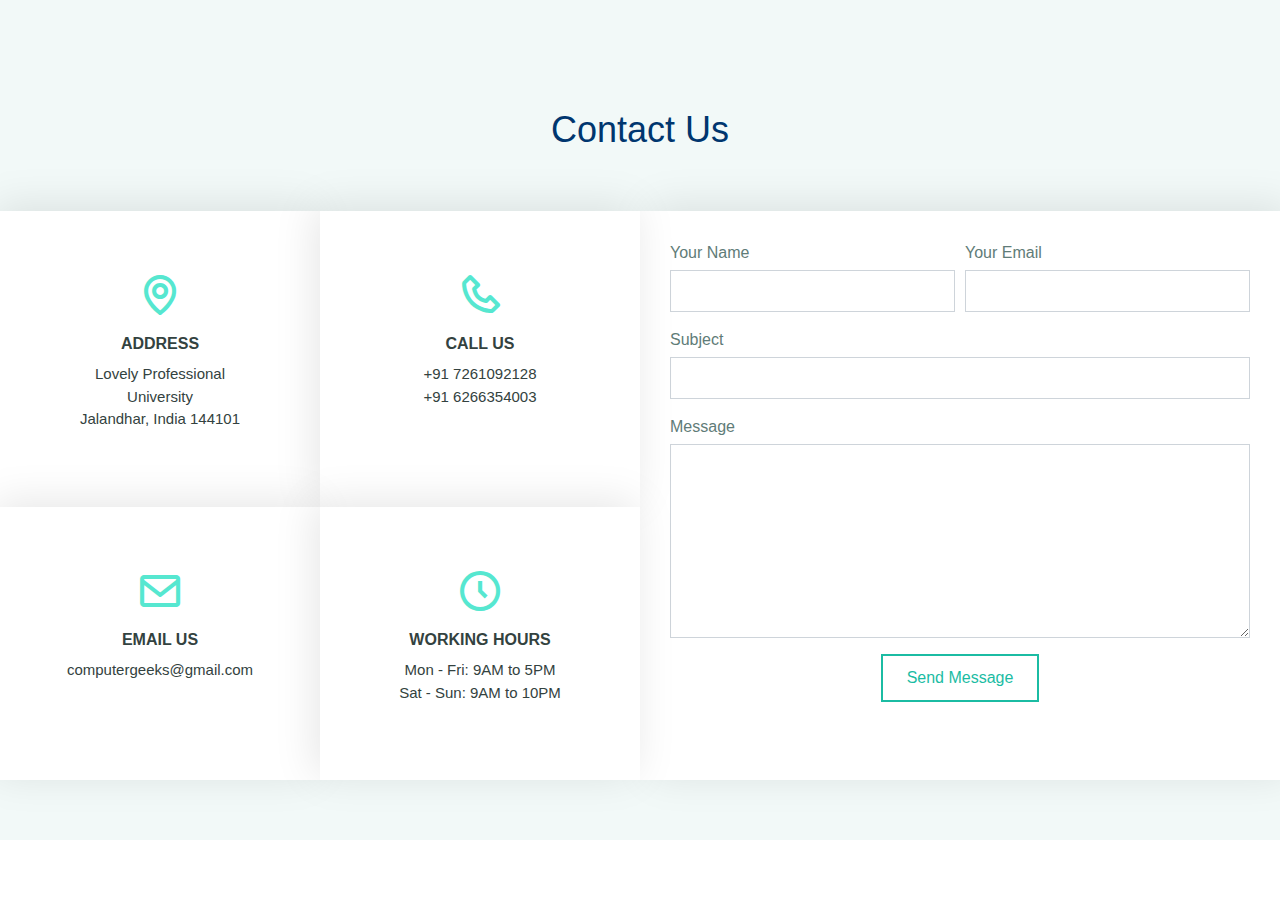
<file: contact.html>
<!DOCTYPE html>

<html lang="en">

<head>
   
    <meta charset="UTF-8">
    
    <title>Invincible</title>
    
    <meta content="width=device-width, initial-scale=1.0" name="viewport">
    <meta content="" name="descriptison">
    <meta content="" name="keywords">
    
    <link href="img/PicsArt_03-02-12.40.4.jpg" rel="icon">
    <link rel="stylesheet" href="css/bootstrap.css">
    <link rel="stylesheet" href="https://stackpath.bootstrapcdn.com/bootstrap/4.4.1/css/bootstrap.min.css" integrity="sha384-Vkoo8x4CGsO3+Hhxv8T/Q5PaXtkKtu6ug5TOeNV6gBiFeWPGFN9MuhOf23Q9Ifjh" crossorigin="anonymous">
    
    <link href="ssets/vendor/boxicons/css/boxicons.min.css" rel="stylesheet">
    <link href="ssets/vendor/owl.carousel/assets/owl.carousel.min.css" rel="stylesheet">
    <link href="ssets/vendor/venobox/venobox.css" rel="stylesheet">
    <link href="ssets/vendor/aos/aos.css" rel="stylesheet">
    <link href="ssets/css/style.css" rel="stylesheet">

    <link href="bassets/css/style.css" rel="stylesheet">
    
    
    <style type="text/css">
        
        body
        {
         background-color: white
        }
        
        .fixed-top{
            z-index: 1;
        }
    
    
    </style>

    
</head>

<body>
  

    
    
    <div class="clear"></div>
    
    <section id="contact" class="contact section-bg">

      <div class="container">
        <div class="section-title">
            <br>
            <br>
          <h2 style="color: #00366F">Contact Us</h2>
          
        </div>
      </div>

      <div class="container-fluid">

        <div class="row">

          <div class="col-lg-6 d-flex align-items-stretch infos">

            <div class="row">

              <div class="col-lg-6 info d-flex flex-column align-items-stretch">
                <i class="bx bx-map"></i>
                <h4>Address</h4>
                <p>Lovely Professional University <br>Jalandhar, India 144101</p>
              </div>
              <div class="col-lg-6 info info-bg d-flex flex-column align-items-stretch">
                <i class="bx bx-phone"></i>
                <h4>Call Us</h4>
                <p>+91 7261092128<br>+91 6266354003</p>
              </div>
              <div class="col-lg-6 info info-bg d-flex flex-column align-items-stretch">
                <i class="bx bx-envelope"></i>
                <h4>Email Us</h4>
                <p>computergeeks@gmail.com</p>
              </div>
              <div class="col-lg-6 info d-flex flex-column align-items-stretch">
                <i class="bx bx-time-five"></i>
                <h4>Working Hours</h4>
                <p>Mon - Fri: 9AM to 5PM<br>Sat - Sun: 9AM to 10PM</p>
              </div>
            </div>

          </div>

          <div class="col-lg-6 d-flex align-items-stretch contact-form-wrap">
            <form action="index.php" method="post" role="form" class="php-email-form">
              <div class="form-row">
                <div class="col-md-6 form-group">
                  <label for="name">Your Name</label>
                  <input type="text" name="name" class="form-control" id="name" data-rule="minlen:4" data-msg="Please enter at least 4 chars" />
                  <div class="validate"></div>
                </div>
                <div class="col-md-6 form-group">
                  <label for="email">Your Email</label>
                  <input type="email" class="form-control" name="email" id="email" data-rule="email" data-msg="Please enter a valid email" />
                  <div class="validate"></div>
                </div>
              </div>
              <div class="form-group">
                <label for="subject">Subject</label>
                <input type="text" class="form-control" name="subject" id="subject" data-rule="minlen:4" data-msg="Please enter at least 8 chars of subject" />
                <div class="validate"></div>
              </div>
              <div class="form-group">
                <label for="message">Message</label>
                <textarea class="form-control" name="message" rows="8" data-rule="required" data-msg="Please write something for us"></textarea>
                <div class="validate"></div>
              </div>
              <div class="mb-3">
                <div class="loading">Loading</div>
                <div class="error-message"></div>
                <div class="sent-message">Your message has been sent. Thank you!</div>
              </div>
              <div class="text-center"><button type="submit">Send Message</button></div>
            </form>
          </div>

        </div>

      </div>
    </section>
   
    
    
    
    <div class="clear"></div>


    
</body>

</html>
</file>
<file: ssets/vendor/venobox/venobox.css>
/* ------ venobox.css --------*/
.vbox-overlay *, .vbox-overlay *:before, .vbox-overlay *:after{
    -webkit-backface-visibility: hidden;
    -webkit-box-sizing:border-box;
    -moz-box-sizing:border-box;
    box-sizing:border-box;
}
.vbox-overlay * { 
    -webkit-backface-visibility: visible;
    backface-visibility: visible;
}
.vbox-overlay{
    display: -webkit-flex;
    display: flex;
    -webkit-flex-direction: column;
    flex-direction: column;
    -webkit-justify-content: center;
    justify-content: center;
    -webkit-align-items: center;
    align-items: center;
    position: fixed;
    left: 0;
    top: 0;
    bottom: 0;
    right: 0;
    z-index: 999999;
}

/* ----- navigation ----- */
.vbox-title{
    width: 100%;
    height: 40px;
    float: left;
    text-align: center;
    line-height: 28px;
    font-size: 12px;
    padding: 6px 50px;
    overflow: hidden;
    position: fixed;
    display: none;
    left: 0;
    z-index: 89;
}
.vbox-close{
    cursor: pointer;
    position: fixed;
    top: -1px;
    right: 0;
    width: 50px;
    height: 40px;
    padding: 6px;
    display: block;
    background-position:10px center;
    overflow: hidden;
    font-size: 24px;
    line-height: 1;
    text-align: center;
    z-index: 99;
}
.vbox-left{
    cursor: pointer;
    position: fixed;
    left: 0;
    height: 40px;
    overflow: hidden;
    line-height: 28px;
    font-size: 12px;
    z-index: 99;
    display: flex;
    align-items:center;
}
.vbox-num{
    display: inline-block;
    margin: 6px 0 6px 15px;
}
/* ----- Social share ----- */
.vbox-share{
    line-height: 28px;
    font-size: 12px;
    overflow: hidden;
    position: fixed;
    left: 0;
    z-index: 98;
    display: flex;
    align-items:center;
    justify-content: center;
    width: 100%;
    text-align: center;
}
.vbox-share svg{
    max-height: 28px;
    width: 28px;
    z-index: 10;
    margin-left: 12px;
    margin-top: 6px;
    margin-bottom: 6px;
    vertical-align: middle;
}


/* ----- navigation ARROWS ----- */
.vbox-next, .vbox-prev{
    position: fixed;
    top: 50%;
    margin-top: -15px;
    overflow: hidden;
    cursor: pointer;
    display: block;
    width: 45px;
    height: 45px;
    z-index: 99;
}
.vbox-next span, .vbox-prev span{
    position: relative;
    width: 20px;
    height: 20px;
    border: 2px solid transparent;
    border-top-color: #B6B6B6;
    border-right-color: #B6B6B6;
    text-indent: -100px;
    position: absolute;
    top: 8px;
    display: block;
}
.vbox-prev{
    left: 15px;
}
.vbox-next{
    right: 15px;
}
.vbox-prev span{
    left: 10px;
    -ms-transform: rotate(-135deg);
    -webkit-transform: rotate(-135deg);
    transform: rotate(-135deg);
}
.vbox-next span{
    -ms-transform: rotate(45deg);
    -webkit-transform: rotate(45deg);
    transform: rotate(45deg);
    right: 10px;
}
/* ------- inline window ------ */
.vbox-inline{
    width: 420px;
    height: 315px;
    height: 70vh;
    padding: 10px;
    background: #fff;
    margin: 0 auto;
    overflow: auto;
    text-align: left;
}
/* ------- Video & iFrames window ------ */
.venoframe{
    max-width: 100%;
    width: 100%;
    border: none;
    width: 100%;
    height: 260px;
    height: 70vh;
}
.venoframe.vbvid{
    height: 260px;
}
@media (min-width: 768px) {
    .venoframe, .vbox-inline{
        width: 90%;
        height: 360px;
        height: 70vh;
    }
    .venoframe.vbvid{
        width: 640px;
        height: 360px;
    }
}
@media (min-width: 992px) {
    .venoframe, .vbox-inline{
        max-width: 1200px;
        width: 80%;
        height: 540px;
        height: 70vh;
    }
    .venoframe.vbvid{
        width: 960px;
        height: 540px;
    }
}
/* 
Please do NOT edit this part! 
or at least read this note: http://i.imgur.com/7C0ws9e.gif
*/
.vbox-open{
    overflow: hidden;
}
.vbox-container{
    position: absolute;
    left: 0;
    right: 0;
    top: 0;
    bottom: 0;
    overflow-x: hidden;
    overflow-y: scroll;
    overflow-scrolling: touch;
    -webkit-overflow-scrolling: touch;
    z-index: 20;
    max-height: 100%;

}

.vbox-content{
    text-align: center;
    float: left;
    width: 100%;
    position: relative;
    overflow: hidden;
    padding: 20px 4%;
}
.vbox-container img{
    max-width: 100%;
    height: auto;
}
.vbox-figlio{
    box-shadow: 0 0 12px rgba(0,0,0,0.19), 0 6px 6px rgba(0,0,0,0.23);
    max-width: 100%;
    text-align: initial;
}
img.vbox-figlio{
    -webkit-user-select: none;
-khtml-user-select: none;
-moz-user-select: none;
-o-user-select: none;
user-select: none;
}
.vbox-content.swipe-left{
    margin-left: -200px !important;
}
.vbox-content.swipe-right{
    margin-left: 200px !important;
}
.vbox-animated{
    webkit-transition: margin 300ms ease-out;
    transition: margin 300ms ease-out;
}

/* ---------- preloader ----------
 * SPINKIT 
 * http://tobiasahlin.com/spinkit/
-------------------------------- */
.sk-double-bounce,.sk-rotating-plane{width:40px;height:40px;margin:40px auto}.sk-rotating-plane{background-color:#333;-webkit-animation:sk-rotatePlane 1.2s infinite ease-in-out;animation:sk-rotatePlane 1.2s infinite ease-in-out}@-webkit-keyframes sk-rotatePlane{0%{-webkit-transform:perspective(120px) rotateX(0) rotateY(0);transform:perspective(120px) rotateX(0) rotateY(0)}50%{-webkit-transform:perspective(120px) rotateX(-180.1deg) rotateY(0);transform:perspective(120px) rotateX(-180.1deg) rotateY(0)}100%{-webkit-transform:perspective(120px) rotateX(-180deg) rotateY(-179.9deg);transform:perspective(120px) rotateX(-180deg) rotateY(-179.9deg)}}@keyframes sk-rotatePlane{0%{-webkit-transform:perspective(120px) rotateX(0) rotateY(0);transform:perspective(120px) rotateX(0) rotateY(0)}50%{-webkit-transform:perspective(120px) rotateX(-180.1deg) rotateY(0);transform:perspective(120px) rotateX(-180.1deg) rotateY(0)}100%{-webkit-transform:perspective(120px) rotateX(-180deg) rotateY(-179.9deg);transform:perspective(120px) rotateX(-180deg) rotateY(-179.9deg)}}.sk-double-bounce{position:relative}.sk-double-bounce .sk-child{width:100%;height:100%;border-radius:50%;background-color:#333;opacity:.6;position:absolute;top:0;left:0;-webkit-animation:sk-doubleBounce 2s infinite ease-in-out;animation:sk-doubleBounce 2s infinite ease-in-out}.sk-chasing-dots .sk-child,.sk-spinner-pulse,.sk-three-bounce .sk-child{background-color:#333;border-radius:100%}.sk-double-bounce .sk-double-bounce2{-webkit-animation-delay:-1s;animation-delay:-1s}@-webkit-keyframes sk-doubleBounce{0%,100%{-webkit-transform:scale(0);transform:scale(0)}50%{-webkit-transform:scale(1);transform:scale(1)}}@keyframes sk-doubleBounce{0%,100%{-webkit-transform:scale(0);transform:scale(0)}50%{-webkit-transform:scale(1);transform:scale(1)}}.sk-wave{margin:40px auto;width:50px;height:40px;text-align:center;font-size:10px}.sk-wave .sk-rect{background-color:#333;height:100%;width:6px;display:inline-block;-webkit-animation:sk-waveStretchDelay 1.2s infinite ease-in-out;animation:sk-waveStretchDelay 1.2s infinite ease-in-out}.sk-wave .sk-rect1{-webkit-animation-delay:-1.2s;animation-delay:-1.2s}.sk-wave .sk-rect2{-webkit-animation-delay:-1.1s;animation-delay:-1.1s}.sk-wave .sk-rect3{-webkit-animation-delay:-1s;animation-delay:-1s}.sk-wave .sk-rect4{-webkit-animation-delay:-.9s;animation-delay:-.9s}.sk-wave .sk-rect5{-webkit-animation-delay:-.8s;animation-delay:-.8s}@-webkit-keyframes sk-waveStretchDelay{0%,100%,40%{-webkit-transform:scaleY(.4);transform:scaleY(.4)}20%{-webkit-transform:scaleY(1);transform:scaleY(1)}}@keyframes sk-waveStretchDelay{0%,100%,40%{-webkit-transform:scaleY(.4);transform:scaleY(.4)}20%{-webkit-transform:scaleY(1);transform:scaleY(1)}}.sk-wandering-cubes{margin:40px auto;width:40px;height:40px;position:relative}.sk-wandering-cubes .sk-cube{background-color:#333;width:10px;height:10px;position:absolute;top:0;left:0;-webkit-animation:sk-wanderingCube 1.8s ease-in-out -1.8s infinite both;animation:sk-wanderingCube 1.8s ease-in-out -1.8s infinite both}.sk-chasing-dots,.sk-spinner-pulse{width:40px;height:40px;margin:40px auto}.sk-wandering-cubes .sk-cube2{-webkit-animation-delay:-.9s;animation-delay:-.9s}@-webkit-keyframes sk-wanderingCube{0%{-webkit-transform:rotate(0);transform:rotate(0)}25%{-webkit-transform:translateX(30px) rotate(-90deg) scale(.5);transform:translateX(30px) rotate(-90deg) scale(.5)}50%{-webkit-transform:translateX(30px) translateY(30px) rotate(-179deg);transform:translateX(30px) translateY(30px) rotate(-179deg)}50.1%{-webkit-transform:translateX(30px) translateY(30px) rotate(-180deg);transform:translateX(30px) translateY(30px) rotate(-180deg)}75%{-webkit-transform:translateX(0) translateY(30px) rotate(-270deg) scale(.5);transform:translateX(0) translateY(30px) rotate(-270deg) scale(.5)}100%{-webkit-transform:rotate(-360deg);transform:rotate(-360deg)}}@keyframes sk-wanderingCube{0%{-webkit-transform:rotate(0);transform:rotate(0)}25%{-webkit-transform:translateX(30px) rotate(-90deg) scale(.5);transform:translateX(30px) rotate(-90deg) scale(.5)}50%{-webkit-transform:translateX(30px) translateY(30px) rotate(-179deg);transform:translateX(30px) translateY(30px) rotate(-179deg)}50.1%{-webkit-transform:translateX(30px) translateY(30px) rotate(-180deg);transform:translateX(30px) translateY(30px) rotate(-180deg)}75%{-webkit-transform:translateX(0) translateY(30px) rotate(-270deg) scale(.5);transform:translateX(0) translateY(30px) rotate(-270deg) scale(.5)}100%{-webkit-transform:rotate(-360deg);transform:rotate(-360deg)}}.sk-spinner-pulse{-webkit-animation:sk-pulseScaleOut 1s infinite ease-in-out;animation:sk-pulseScaleOut 1s infinite ease-in-out}@-webkit-keyframes sk-pulseScaleOut{0%{-webkit-transform:scale(0);transform:scale(0)}100%{-webkit-transform:scale(1);transform:scale(1);opacity:0}}@keyframes sk-pulseScaleOut{0%{-webkit-transform:scale(0);transform:scale(0)}100%{-webkit-transform:scale(1);transform:scale(1);opacity:0}}.sk-chasing-dots{position:relative;text-align:center;-webkit-animation:sk-chasingDotsRotate 2s infinite linear;animation:sk-chasingDotsRotate 2s infinite linear}.sk-chasing-dots .sk-child{width:60%;height:60%;display:inline-block;position:absolute;top:0;-webkit-animation:sk-chasingDotsBounce 2s infinite ease-in-out;animation:sk-chasingDotsBounce 2s infinite ease-in-out}.sk-chasing-dots .sk-dot2{top:auto;bottom:0;-webkit-animation-delay:-1s;animation-delay:-1s}@-webkit-keyframes sk-chasingDotsRotate{100%{-webkit-transform:rotate(360deg);transform:rotate(360deg)}}@keyframes sk-chasingDotsRotate{100%{-webkit-transform:rotate(360deg);transform:rotate(360deg)}}@-webkit-keyframes sk-chasingDotsBounce{0%,100%{-webkit-transform:scale(0);transform:scale(0)}50%{-webkit-transform:scale(1);transform:scale(1)}}@keyframes sk-chasingDotsBounce{0%,100%{-webkit-transform:scale(0);transform:scale(0)}50%{-webkit-transform:scale(1);transform:scale(1)}}.sk-three-bounce{margin:40px auto;width:80px;text-align:center}.sk-three-bounce .sk-child{width:20px;height:20px;display:inline-block;-webkit-animation:sk-three-bounce 1.4s ease-in-out 0s infinite both;animation:sk-three-bounce 1.4s ease-in-out 0s infinite both}.sk-circle .sk-child:before,.sk-fading-circle .sk-circle:before{display:block;border-radius:100%;content:'';background-color:#333}.sk-three-bounce .sk-bounce1{-webkit-animation-delay:-.32s;animation-delay:-.32s}.sk-three-bounce .sk-bounce2{-webkit-animation-delay:-.16s;animation-delay:-.16s}@-webkit-keyframes sk-three-bounce{0%,100%,80%{-webkit-transform:scale(0);transform:scale(0)}40%{-webkit-transform:scale(1);transform:scale(1)}}@keyframes sk-three-bounce{0%,100%,80%{-webkit-transform:scale(0);transform:scale(0)}40%{-webkit-transform:scale(1);transform:scale(1)}}.sk-circle{margin:40px auto;width:40px;height:40px;position:relative}.sk-circle .sk-child{width:100%;height:100%;position:absolute;left:0;top:0}.sk-circle .sk-child:before{margin:0 auto;width:15%;height:15%;-webkit-animation:sk-circleBounceDelay 1.2s infinite ease-in-out both;animation:sk-circleBounceDelay 1.2s infinite ease-in-out both}.sk-circle .sk-circle2{-webkit-transform:rotate(30deg);-ms-transform:rotate(30deg);transform:rotate(30deg)}.sk-circle .sk-circle3{-webkit-transform:rotate(60deg);-ms-transform:rotate(60deg);transform:rotate(60deg)}.sk-circle .sk-circle4{-webkit-transform:rotate(90deg);-ms-transform:rotate(90deg);transform:rotate(90deg)}.sk-circle .sk-circle5{-webkit-transform:rotate(120deg);-ms-transform:rotate(120deg);transform:rotate(120deg)}.sk-circle .sk-circle6{-webkit-transform:rotate(150deg);-ms-transform:rotate(150deg);transform:rotate(150deg)}.sk-circle .sk-circle7{-webkit-transform:rotate(180deg);-ms-transform:rotate(180deg);transform:rotate(180deg)}.sk-circle .sk-circle8{-webkit-transform:rotate(210deg);-ms-transform:rotate(210deg);transform:rotate(210deg)}.sk-circle .sk-circle9{-webkit-transform:rotate(240deg);-ms-transform:rotate(240deg);transform:rotate(240deg)}.sk-circle .sk-circle10{-webkit-transform:rotate(270deg);-ms-transform:rotate(270deg);transform:rotate(270deg)}.sk-circle .sk-circle11{-webkit-transform:rotate(300deg);-ms-transform:rotate(300deg);transform:rotate(300deg)}.sk-circle .sk-circle12{-webkit-transform:rotate(330deg);-ms-transform:rotate(330deg);transform:rotate(330deg)}.sk-circle .sk-circle2:before{-webkit-animation-delay:-1.1s;animation-delay:-1.1s}.sk-circle .sk-circle3:before{-webkit-animation-delay:-1s;animation-delay:-1s}.sk-circle .sk-circle4:before{-webkit-animation-delay:-.9s;animation-delay:-.9s}.sk-circle .sk-circle5:before{-webkit-animation-delay:-.8s;animation-delay:-.8s}.sk-circle .sk-circle6:before{-webkit-animation-delay:-.7s;animation-delay:-.7s}.sk-circle .sk-circle7:before{-webkit-animation-delay:-.6s;animation-delay:-.6s}.sk-circle .sk-circle8:before{-webkit-animation-delay:-.5s;animation-delay:-.5s}.sk-circle .sk-circle9:before{-webkit-animation-delay:-.4s;animation-delay:-.4s}.sk-circle .sk-circle10:before{-webkit-animation-delay:-.3s;animation-delay:-.3s}.sk-circle .sk-circle11:before{-webkit-animation-delay:-.2s;animation-delay:-.2s}.sk-circle .sk-circle12:before{-webkit-animation-delay:-.1s;animation-delay:-.1s}@-webkit-keyframes sk-circleBounceDelay{0%,100%,80%{-webkit-transform:scale(0);transform:scale(0)}40%{-webkit-transform:scale(1);transform:scale(1)}}@keyframes sk-circleBounceDelay{0%,100%,80%{-webkit-transform:scale(0);transform:scale(0)}40%{-webkit-transform:scale(1);transform:scale(1)}}.sk-cube-grid{width:40px;height:40px;margin:40px auto}.sk-cube-grid .sk-cube{width:33.33%;height:33.33%;background-color:#333;float:left;-webkit-animation:sk-cubeGridScaleDelay 1.3s infinite ease-in-out;animation:sk-cubeGridScaleDelay 1.3s infinite ease-in-out}.sk-cube-grid .sk-cube1{-webkit-animation-delay:.2s;animation-delay:.2s}.sk-cube-grid .sk-cube2{-webkit-animation-delay:.3s;animation-delay:.3s}.sk-cube-grid .sk-cube3{-webkit-animation-delay:.4s;animation-delay:.4s}.sk-cube-grid .sk-cube4{-webkit-animation-delay:.1s;animation-delay:.1s}.sk-cube-grid .sk-cube5{-webkit-animation-delay:.2s;animation-delay:.2s}.sk-cube-grid .sk-cube6{-webkit-animation-delay:.3s;animation-delay:.3s}.sk-cube-grid .sk-cube7{-webkit-animation-delay:0ms;animation-delay:0ms}.sk-cube-grid .sk-cube8{-webkit-animation-delay:.1s;animation-delay:.1s}.sk-cube-grid .sk-cube9{-webkit-animation-delay:.2s;animation-delay:.2s}@-webkit-keyframes sk-cubeGridScaleDelay{0%,100%,70%{-webkit-transform:scale3D(1,1,1);transform:scale3D(1,1,1)}35%{-webkit-transform:scale3D(0,0,1);transform:scale3D(0,0,1)}}@keyframes sk-cubeGridScaleDelay{0%,100%,70%{-webkit-transform:scale3D(1,1,1);transform:scale3D(1,1,1)}35%{-webkit-transform:scale3D(0,0,1);transform:scale3D(0,0,1)}}.sk-fading-circle{margin:40px auto;width:40px;height:40px;position:relative}.sk-fading-circle .sk-circle{width:100%;height:100%;position:absolute;left:0;top:0}.sk-fading-circle .sk-circle:before{margin:0 auto;width:15%;height:15%;-webkit-animation:sk-circleFadeDelay 1.2s infinite ease-in-out both;animation:sk-circleFadeDelay 1.2s infinite ease-in-out both}.sk-fading-circle .sk-circle2{-webkit-transform:rotate(30deg);-ms-transform:rotate(30deg);transform:rotate(30deg)}.sk-fading-circle .sk-circle3{-webkit-transform:rotate(60deg);-ms-transform:rotate(60deg);transform:rotate(60deg)}.sk-fading-circle .sk-circle4{-webkit-transform:rotate(90deg);-ms-transform:rotate(90deg);transform:rotate(90deg)}.sk-fading-circle .sk-circle5{-webkit-transform:rotate(120deg);-ms-transform:rotate(120deg);transform:rotate(120deg)}.sk-fading-circle .sk-circle6{-webkit-transform:rotate(150deg);-ms-transform:rotate(150deg);transform:rotate(150deg)}.sk-fading-circle .sk-circle7{-webkit-transform:rotate(180deg);-ms-transform:rotate(180deg);transform:rotate(180deg)}.sk-fading-circle .sk-circle8{-webkit-transform:rotate(210deg);-ms-transform:rotate(210deg);transform:rotate(210deg)}.sk-fading-circle .sk-circle9{-webkit-transform:rotate(240deg);-ms-transform:rotate(240deg);transform:rotate(240deg)}.sk-fading-circle .sk-circle10{-webkit-transform:rotate(270deg);-ms-transform:rotate(270deg);transform:rotate(270deg)}.sk-fading-circle .sk-circle11{-webkit-transform:rotate(300deg);-ms-transform:rotate(300deg);transform:rotate(300deg)}.sk-fading-circle .sk-circle12{-webkit-transform:rotate(330deg);-ms-transform:rotate(330deg);transform:rotate(330deg)}.sk-fading-circle .sk-circle2:before{-webkit-animation-delay:-1.1s;animation-delay:-1.1s}.sk-fading-circle .sk-circle3:before{-webkit-animation-delay:-1s;animation-delay:-1s}.sk-fading-circle .sk-circle4:before{-webkit-animation-delay:-.9s;animation-delay:-.9s}.sk-fading-circle .sk-circle5:before{-webkit-animation-delay:-.8s;animation-delay:-.8s}.sk-fading-circle .sk-circle6:before{-webkit-animation-delay:-.7s;animation-delay:-.7s}.sk-fading-circle .sk-circle7:before{-webkit-animation-delay:-.6s;animation-delay:-.6s}.sk-fading-circle .sk-circle8:before{-webkit-animation-delay:-.5s;animation-delay:-.5s}.sk-fading-circle .sk-circle9:before{-webkit-animation-delay:-.4s;animation-delay:-.4s}.sk-fading-circle .sk-circle10:before{-webkit-animation-delay:-.3s;animation-delay:-.3s}.sk-fading-circle .sk-circle11:before{-webkit-animation-delay:-.2s;animation-delay:-.2s}.sk-fading-circle .sk-circle12:before{-webkit-animation-delay:-.1s;animation-delay:-.1s}@-webkit-keyframes sk-circleFadeDelay{0%,100%,39%{opacity:0}40%{opacity:1}}@keyframes sk-circleFadeDelay{0%,100%,39%{opacity:0}40%{opacity:1}}.sk-folding-cube{margin:40px auto;width:40px;height:40px;position:relative;-webkit-transform:rotateZ(45deg);transform:rotateZ(45deg)}.sk-folding-cube .sk-cube{float:left;width:50%;height:50%;position:relative;-webkit-transform:scale(1.1);-ms-transform:scale(1.1);transform:scale(1.1)}.sk-folding-cube .sk-cube:before{content:'';position:absolute;top:0;left:0;width:100%;height:100%;background-color:#333;-webkit-animation:sk-foldCubeAngle 2.4s infinite linear both;animation:sk-foldCubeAngle 2.4s infinite linear both;-webkit-transform-origin:100% 100%;-ms-transform-origin:100% 100%;transform-origin:100% 100%}.sk-folding-cube .sk-cube2{-webkit-transform:scale(1.1) rotateZ(90deg);transform:scale(1.1) rotateZ(90deg)}.sk-folding-cube .sk-cube3{-webkit-transform:scale(1.1) rotateZ(180deg);transform:scale(1.1) rotateZ(180deg)}.sk-folding-cube .sk-cube4{-webkit-transform:scale(1.1) rotateZ(270deg);transform:scale(1.1) rotateZ(270deg)}.sk-folding-cube .sk-cube2:before{-webkit-animation-delay:.3s;animation-delay:.3s}.sk-folding-cube .sk-cube3:before{-webkit-animation-delay:.6s;animation-delay:.6s}.sk-folding-cube .sk-cube4:before{-webkit-animation-delay:.9s;animation-delay:.9s}@-webkit-keyframes sk-foldCubeAngle{0%,10%{-webkit-transform:perspective(140px) rotateX(-180deg);transform:perspective(140px) rotateX(-180deg);opacity:0}25%,75%{-webkit-transform:perspective(140px) rotateX(0);transform:perspective(140px) rotateX(0);opacity:1}100%,90%{-webkit-transform:perspective(140px) rotateY(180deg);transform:perspective(140px) rotateY(180deg);opacity:0}}@keyframes sk-foldCubeAngle{0%,10%{-webkit-transform:perspective(140px) rotateX(-180deg);transform:perspective(140px) rotateX(-180deg);opacity:0}25%,75%{-webkit-transform:perspective(140px) rotateX(0);transform:perspective(140px) rotateX(0);opacity:1}100%,90%{-webkit-transform:perspective(140px) rotateY(180deg);transform:perspective(140px) rotateY(180deg);opacity:0}}
</file>
<file: ssets/css/style.css>
/*--------------------------------------------------------------
# Sections General
--------------------------------------------------------------*/
section {
  padding: 60px 0;
  overflow: hidden;
}

.section-bg {
  background-color: #f2f9f8;
}

.section-title {
  padding-bottom: 40px;
  text-align: center;
}

.section-title h2 {
  font-size: 36px;
  font-weight: 300;
  margin-bottom: 20px;
  padding-bottom: 0;
  color: #21413c;
}

.section-title p {
  margin-bottom: 0;
}

/*--------------------------------------------------------------
# About
--------------------------------------------------------------*/
.about h3 {
  font-weight: 400;
  font-size: 34px;
  color: #21413c;
}

.about .icon-box {
  margin-top: 44px;
}

.about .icon-box i {
  font-size: 48px;
  float: left;
  color: #1bac91;
}

.about .icon-box h4 {
  font-size: 22px;
  font-weight: 500;
  margin-left: 60px;
  color: #21413c;
}

.about .icon-box p {
  font-size: 15px;
  color: #848484;
  margin-left: 60px;
}

/*--------------------------------------------------------------
# Steps
--------------------------------------------------------------*/
.steps {
  padding: 50px 0 40px 0;
}

.steps .row {
  overflow: hidden;
}

.steps .content-item {
  padding: 40px;
  border-left: 1px solid #d4e9e6;
  border-bottom: 1px solid #d4e9e6;
  margin: -1px;
}

.steps .content-item span {
  display: block;
  font-size: 24px;
  font-weight: 400;
  color: #1bac91;
}

.steps .content-item h4 {
  font-size: 28px;
  font-weight: 400;
  padding: 0;
  margin: 20px 0;
  color: #21413c;
}

.steps .content-item p {
  color: #aaaaaa;
  font-size: 15px;
  margin: 0;
  padding: 0;
}

@media (max-width: 768px) {
  .steps .content-item {
    padding: 40px 0;
  }
}

/*--------------------------------------------------------------
# Features
--------------------------------------------------------------*/
.features .nav-tabs {
  border: 0;
}

.features .nav-link {
  border: 0;
  padding: 20px;
  transition: 0.3s;
  color: #21413c;
}

.features .nav-link:hover {
  color: #1bac91;
}

.features .nav-link h4 {
  font-size: 18px;
  font-weight: 600;
}

.features .nav-link p {
  font-size: 14px;
  margin-bottom: 0;
}

.features .nav-link.active {
  box-shadow: 0px 2px 15px rgba(0, 0, 0, 0.12);
}

.features .nav-link.active h4 {
  color: #1bac91;
}

.features .tab-pane.active {
  -webkit-animation: slide-down 0.5s ease-out;
  animation: slide-down 0.5s ease-out;
}

@-webkit-keyframes slide-down {
  0% {
    opacity: 0;
  }
  100% {
    opacity: 1;
  }
}

@keyframes slide-down {
  0% {
    opacity: 0;
  }
  100% {
    opacity: 1;
  }
}

/*--------------------------------------------------------------
# Services
--------------------------------------------------------------*/
.services .icon-box {
  padding: 30px;
  position: relative;
  overflow: hidden;
  margin: 0;
  background: #fff;
  transition: all 0.3s ease-in-out;
  border-radius: 15px;
  text-align: center;
  border-bottom: 3px solid #fff;
}

.services .icon-box:hover {
  box-shadow: 0 2px 29px 0 rgba(37, 37, 37, 0.1);
}

.services .icon i {
  font-size: 48px;
  line-height: 1;
  margin-bottom: 15px;
}

.services .title {
  font-weight: 700;
  margin-bottom: 15px;
  font-size: 18px;
}

.services .title a {
  color: #111;
}

.services .description {
  font-size: 15px;
  line-height: 28px;
  margin-bottom: 0;
}

.services .icon-box-pink .icon i {
  color: #ff689b;
}

.services .icon-box-cyan .icon i {
  color: #3fcdc7;
}

.services .icon-box-green .icon i {
  color: #41cf2e;
}

.services .icon-box-blue .icon i {
  color: #2282ff;
}

/*--------------------------------------------------------------
# Testimonials
--------------------------------------------------------------*/
.testimonials .testimonial-item {
  box-sizing: content-box;
  min-height: 320px;
}

.testimonials .testimonial-item .testimonial-img {
  width: 90px;
  border-radius: 50%;
  margin: -40px 0 0 40px;
  position: relative;
  z-index: 0;
  border: 6px solid #fff;
}

.testimonials .testimonial-item h3 {
  font-size: 18px;
  font-weight: bold;
  margin: 10px 0 5px 45px;
  color: #111;
}

.testimonials .testimonial-item h4 {
  font-size: 14px;
  color: #999;
  margin: 0 0 0 45px;
}

.testimonials .testimonial-item .quote-icon-left, .testimonials .testimonial-item .quote-icon-right {
  color: #a8d3cc;
  font-size: 26px;
}

.testimonials .testimonial-item .quote-icon-left {
  display: inline-block;
  left: -5px;
  position: relative;
}

.testimonials .testimonial-item .quote-icon-right {
  display: inline-block;
  right: -5px;
  position: relative;
  top: 10px;
}

.testimonials .testimonial-item p {
  font-style: italic;
  margin: 0 15px 0 15px;
  padding: 20px 20px 60px 20px;
  background: #eff7f6;
  position: relative;
  border-radius: 6px;
  position: relative;
  z-index: 1;
}

.testimonials .owl-nav, .testimonials .owl-dots {
  margin-top: 5px;
  text-align: center;
}

.testimonials .owl-dot {
  display: inline-block;
  margin: 0 5px;
  width: 12px;
  height: 12px;
  border-radius: 50%;
  background-color: #ddd !important;
}

.testimonials .owl-dot.active {
  background-color: #1bac91 !important;
}

@media (max-width: 767px) {
  .testimonials {
    margin: 30px 10px;
  }
}
</file>
<file: bassets/css/style.css>
/*--------------------------------------------------------------
# Contact Us
--------------------------------------------------------------*/
.contact .infos {
  position: relative;
  z-index: 2;
}

.contact .info {
  padding: 60px;
  background: #fff;
  color: #334240;
  text-align: center;
  box-shadow: -5px -5px 40px 0 rgba(0, 0, 0, 0.1);
}

.contact .info i {
  font-size: 48px;
  color: #56e7d0;
  margin-bottom: 15px;
}

.contact .info h4 {
  padding: 0;
  margin: 0 0 10px 0;
  font-size: 16px;
  font-weight: 600;
  text-transform: uppercase;
  font-family: "Poppins", sans-serif;
}

.contact .info p {
  font-size: 15px;
}

.contact .info-bg {
  background: white;
}

.contact .contact-form-wrap {
  box-shadow: 10px -5px 40px 0 rgba(0, 0, 0, 0.1);
  background: #fff;
  position: relative;
  z-index: 1;
  padding: 30px;
}

.contact .php-email-form {
  width: 100%;
}

.contact .php-email-form .validate {
  display: none;
  color: red;
  margin: 0;
  font-weight: 400;
  font-size: 13px;
}

.contact .php-email-form .error-message {
  display: none;
  color: #fff;
  background: #ed3c0d;
  text-align: center;
  padding: 15px;
  font-weight: 600;
}

.contact .php-email-form .sent-message {
  display: none;
  color: #fff;
  background: #18d26e;
  text-align: center;
  padding: 15px;
  font-weight: 600;
}

.contact .php-email-form .loading {
  display: none;
  background: #fff;
  text-align: center;
  padding: 15px;
}

.contact .php-email-form .loading:before {
  content: "";
  display: inline-block;
  border-radius: 50%;
  width: 24px;
  height: 24px;
  margin: 0 10px -6px 0;
  border: 3px solid #18d26e;
  border-top-color: #eee;
  -webkit-animation: animate-loading 1s linear infinite;
  animation: animate-loading 1s linear infinite;
}

.contact .php-email-form label {
  font-family: "Poppins", sans-serif;
  margin-bottom: 5px;
  color: #5f7c78;
}

.contact .php-email-form input, .contact .php-email-form textarea {
  border-radius: 0;
  box-shadow: none;
  font-size: 14px;
}

.contact .php-email-form input::focus, .contact .php-email-form textarea::focus {
  background-color: #1bbca3;
}

.contact .php-email-form input {
  padding: 20px 15px;
}

.contact .php-email-form textarea {
  padding: 12px 15px;
}

.contact .php-email-form button[type="submit"] {
  background: #fff;
  border: 2px solid #1bbca3;
  padding: 10px 24px;
  color: #1bbca3;
  transition: 0.4s;
}

.contact .php-email-form button[type="submit"]:hover {
  background: #1bbca3;
  color: #fff;
}

@media (max-width: 1024px) {
  .contact .info {
    padding: 30px;
  }
}

@media (max-width: 768px) {
  .contact .php-email-form {
    padding: 15px 0 0 0;
  }
}

@-webkit-keyframes animate-loading {
  0% {
    transform: rotate(0deg);
  }
  100% {
    transform: rotate(360deg);
  }
}

@keyframes animate-loading {
  0% {
    transform: rotate(0deg);
  }
  100% {
    transform: rotate(360deg);
  }
}
</file>
